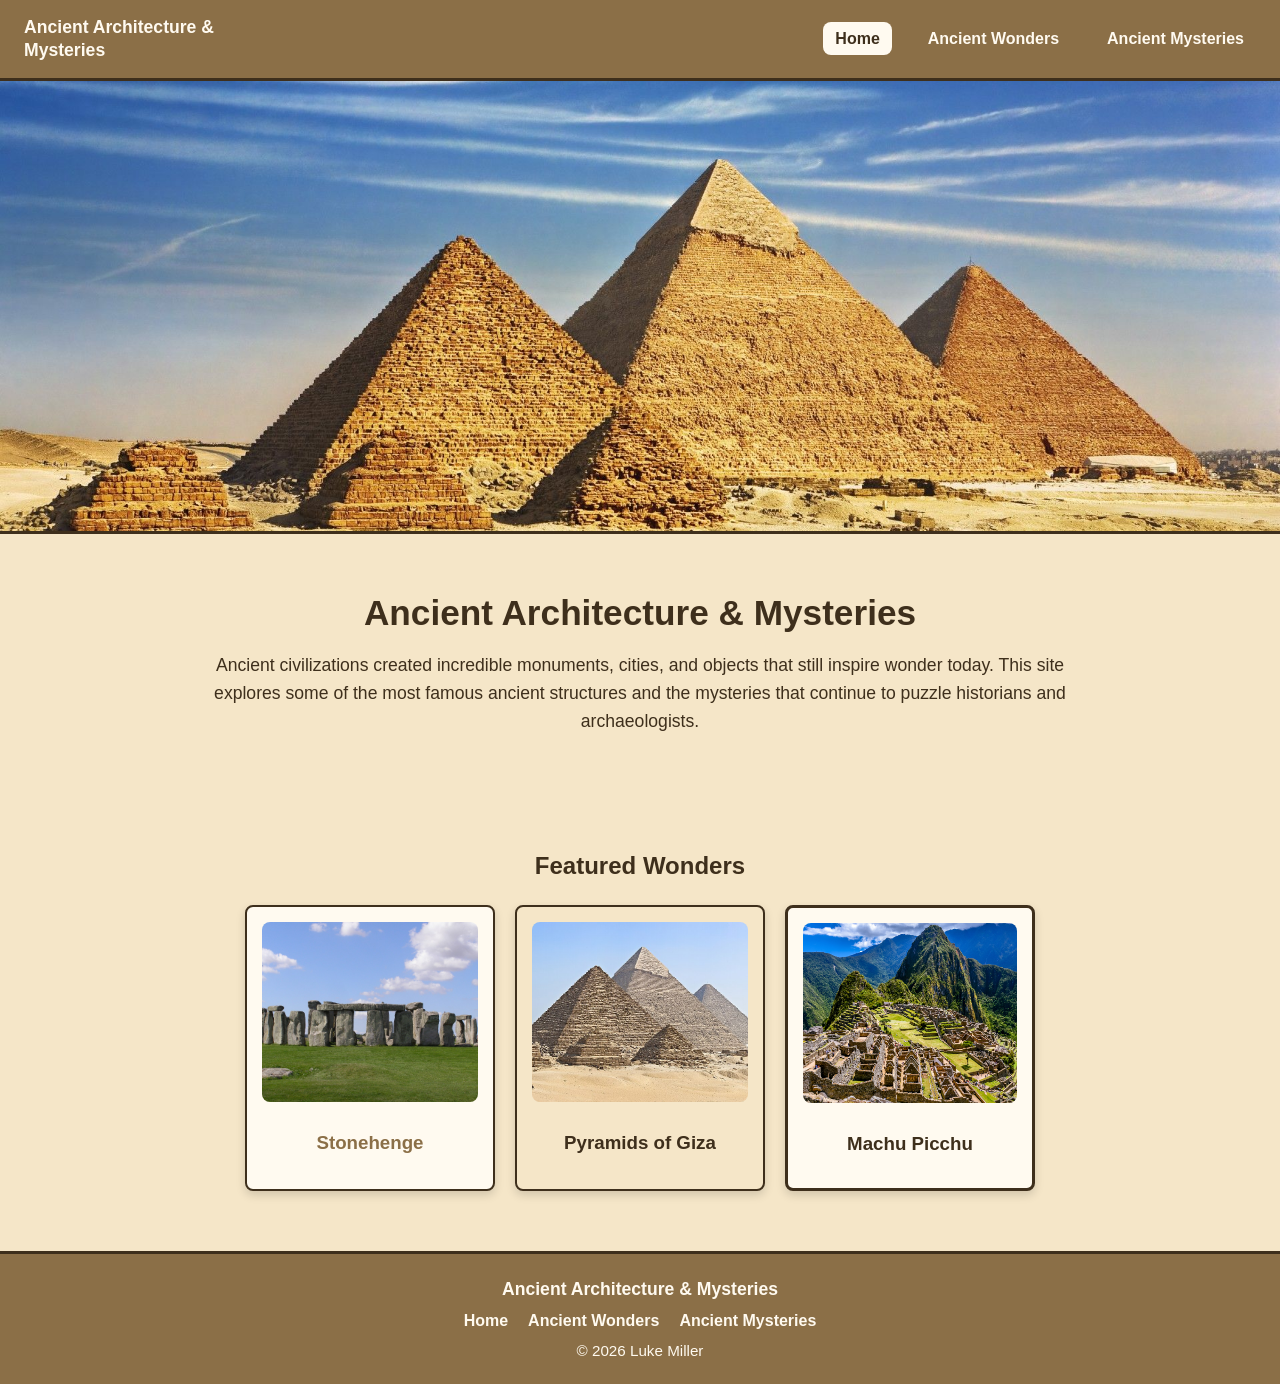
<file: index.html>
<!DOCTYPE html>
<html lang="en">

<head>
    <meta charset="UTF-8">
    <meta name="viewport" content="width=device-width, initial-scale=1.0">
    <title>Ancient Architecture and Mysteries</title>
    <link rel="icon" type="image/png" href="images/favicon.ico">
    <link rel="stylesheet" href="css/style.css">
</head>

<body>
    <header>
        <nav class="navbar">
            <div class="logo">Ancient Architecture & Mysteries</div>

            <input type="checkbox" id="menu-toggle">
            <label for="menu-toggle" class="hamburger">&#9776;</label>

            <ul class="nav-links">
                <li><a href="index.html" class="active">Home</a></li>
                <li><a href="wonders.html">Ancient Wonders</a></li>
                <li><a href="mysteries.html">Ancient Mysteries</a></li>
            </ul>
        </nav>
    </header>

    <main>
        <section class="hero">
            <img src="images/pyramids-hero.jpg" alt="The Pyramids of Giza" class="hero-image">

            <div class="hero-text">
                <h1>Ancient Architecture & Mysteries</h1>
                <p>
                    Ancient civilizations created incredible monuments, cities, and objects that still inspire wonder
                    today.
                    This site explores some of the most famous ancient structures and the mysteries that continue to
                    puzzle historians and archaeologists.
                </p>
            </div>
        </section>

        <section class="featured">
            <h2>Featured Wonders</h2>

            <div class="featured-container">
                <div class="featured-card">
                    <img src="images/stonehenge.jpg" alt="Stonehenge">
                    <h3>Stonehenge</h3>
                </div>

                <div class="featured-card">
                    <img src="images/pyramids.jpg" alt="Pyramids of Giza">
                    <h3>Pyramids of Giza</h3>
                </div>

                <div class="featured-card">
                    <img src="images/machu-picchu.jpg" alt="Machu Picchu">
                    <h3>Machu Picchu</h3>
                </div>
            </div>
        </section>
    </main>

    <footer class="site-footer">
        <div class="footer-content">
            <p class="footer-title">Ancient Architecture & Mysteries</p>

            <div class="footer-links">
                <a href="index.html">Home</a>
                <a href="wonders.html">Ancient Wonders</a>
                <a href="mysteries.html">Ancient Mysteries</a>
            </div>

            <p class="footer-copy">&copy; 2026 Luke Miller</p>
        </div>
    </footer>

</body>

</html>
</file>
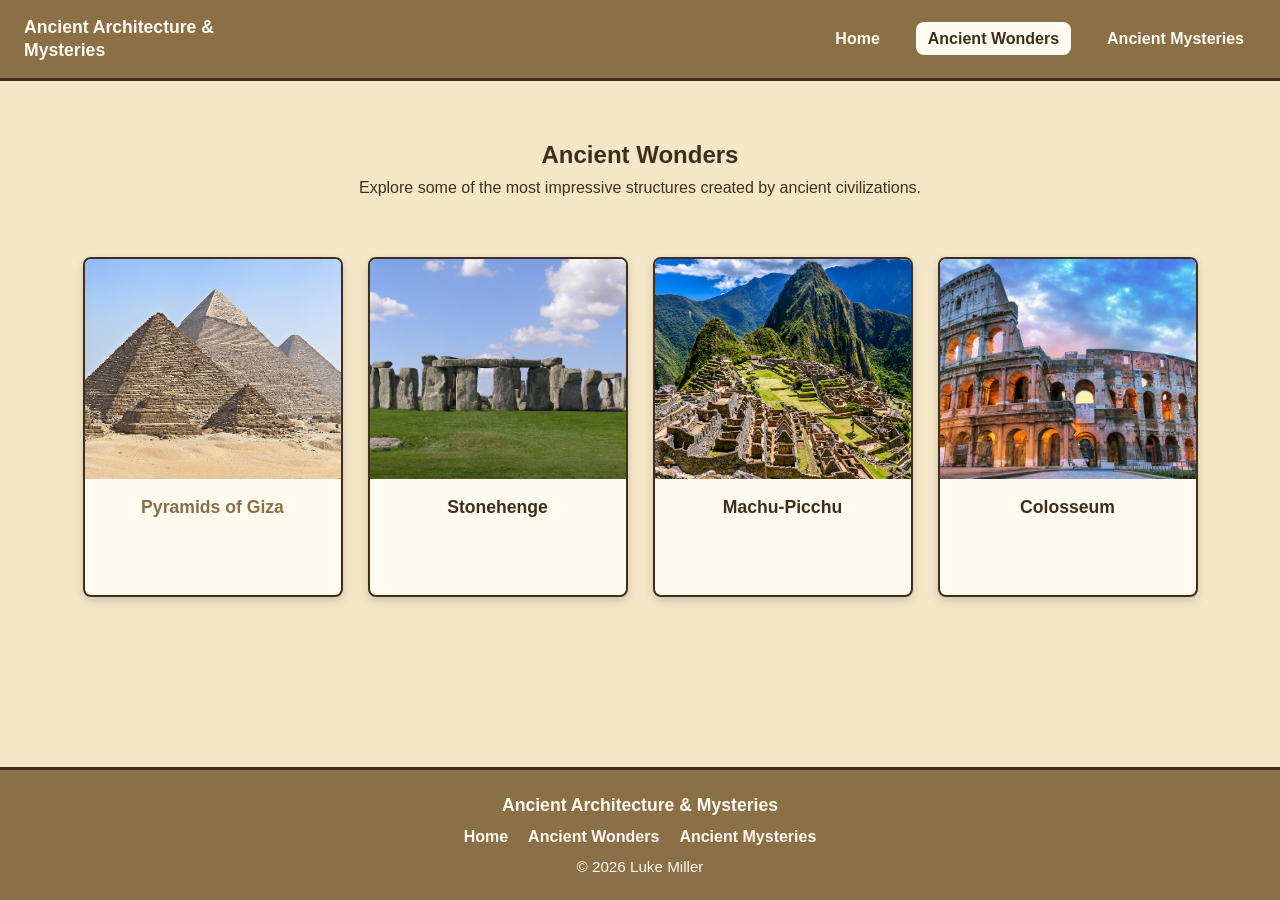
<file: wonders.html>
<!DOCTYPE html>
<html lang="en">

<head>
    <meta charset="UTF-8">
    <meta name="viewport" content="width=device-width, initial-scale=1.0">
    <title>Ancient Architecture and Mysteries</title>
    <link rel="icon" type="image/png" href="images/favicon.ico">
    <link rel="stylesheet" href="css/style.css">
</head>

<body>
    <header>
        <nav class="navbar">
            <div class="logo">Ancient Architecture & Mysteries</div>

            <input type="checkbox" id="menu-toggle">
            <label for="menu-toggle" class="hamburger">&#9776;</label>

            <ul class="nav-links">
                <li><a href="index.html">Home</a></li>
                <li><a href="wonders.html" class="active">Ancient Wonders</a></li>
                <li><a href="mysteries.html">Ancient Mysteries</a></li>
            </ul>
        </nav>
    </header>
    <main>

        <section class="page-header">
            <h1>Ancient Wonders</h1>
            <p>Explore some of the most impressive structures created by ancient civilizations.</p>
        </section>

        <section class="wonders-container">

            <div class="flip-card">

                <div class="flip-card-inner">

                    <div class="flip-card-front">
                        <img src="images/pyramids.jpg" alt="Pyramids of Giza">
                        <h3>Pyramids of Giza</h3>
                    </div>

                    <div class="flip-card-back">
                        <h3>Pyramids of Giza</h3>
                        <p>Built around 2560 BC in Egypt.</p>
                        <p>The largest pyramid was built for Pharaoh Khufu.</p>
                    </div>

                </div>

            </div>

            <div class="flip-card">
                <div class="flip-card-inner">

                    <div class="flip-card-front">
                        <img src="images/stonehenge.jpg">
                        <h3>Stonehenge</h3>
                    </div>

                    <div class="flip-card-back">
                        <h3>Stonehenge</h3>
                        <p>Located in England.</p>
                        <p>Built between 3000 and 2000 BC.</p>
                    </div>

                </div>
            </div>
  <div class="flip-card">
                <div class="flip-card-inner">

                    <div class="flip-card-front">
                        <img src="images/machu-picchu.jpg">
                        <h3>Machu-Picchu</h3>
                    </div>

                    <div class="flip-card-back">
                        <h3>Machu-Picchu</h3>
                        <p>Located in Peru.</p>
                        <p>Built around 1450 AD.</p>
                    </div>

                </div>
            </div>

             <div class="flip-card">
                <div class="flip-card-inner">

                    <div class="flip-card-front">
                        <img src="images/colosseum.jpg">
                        <h3>Colosseum</h3>
                    </div>

                    <div class="flip-card-back">
                        <h3>Colosseum</h3>
                        <p>Located in Rome.</p>
                        <p>Built around 70 AD</p>
                    </div>

                </div>
            </div>

        </section>

    </main>

    <footer class="site-footer">
        <div class="footer-content">
            <p class="footer-title">Ancient Architecture & Mysteries</p>

            <div class="footer-links">
                <a href="index.html">Home</a>
                <a href="wonders.html">Ancient Wonders</a>
                <a href="mysteries.html">Ancient Mysteries</a>
            </div>

            <p class="footer-copy">&copy; 2026 Luke Miller</p>
        </div>
    </footer>
</body>

</html>
</file>
<file: css/style.css>
.navbar {
  display: flex;
  justify-content: space-between;
  align-items: center;
  background-color: #8b6f47;
  color: #fffaf0;
  padding: 16px 24px;
  position: relative;
  border-bottom: 3px solid #3e2f1c;
}
.logo {
  font-size: 1.1rem;
  font-weight: bold;
  max-width: 260px;
  line-height: 1.3;
}
.navbar input[type="checkbox"] {
  display: none;
}
.hamburger {
  display: none;
  font-size: 2rem;
  cursor: pointer;
  color: #fffaf0;
}
.nav-links {
  list-style: none;
  display: flex;
  gap: 24px;
  margin: 0;
  padding: 0;
}
.nav-links li {
  margin: 0;
}
.nav-links li a {
  color: #fffaf0;
  text-decoration: none;
  font-weight: bold;
  padding: 8px 12px;
  border-radius: 8px;
  transition: background-color 0.3s ease, color 0.3s ease;
}
.nav-links li a:hover {
  background-color: #c2a878;
  color: #3e2f1c;
}
.nav-links li a.active {
  background-color: #fffaf0;
  color: #3e2f1c;
}
@media (max-width: 768px) {
  .navbar {
    flex-wrap: wrap;
    padding: 16px 20px;
  }
  .logo {
    max-width: 80%;
    font-size: 1rem;
  }
  .hamburger {
    display: block;
  }
  .nav-links {
    display: none;
    flex-direction: column;
    width: 100%;
    margin-top: 15px;
    gap: 10px;
    background-color: #8b6f47;
    text-align: center;
    padding-bottom: 10px;
  }
  .nav-links li a {
    display: block;
    width: 100%;
    padding: 12px 0;
  }
  .navbar input[type="checkbox"]:checked + .hamburger + .nav-links {
    display: flex;
  }
}
.wonders-container,
.mysteries-container {
  display: flex;
  justify-content: center;
  gap: 25px;
  flex-wrap: wrap;
  padding: 20px;
}
.flip-card {
  width: 260px;
  height: 340px;
  perspective: 1000px;
}
.flip-card-inner {
  position: relative;
  width: 100%;
  height: 100%;
  transition: transform 0.7s;
  transform-style: preserve-3d;
}
.flip-card:hover .flip-card-inner {
  transform: rotateY(180deg);
}
.flip-card-front,
.flip-card-back {
  position: absolute;
  width: 100%;
  height: 100%;
  border: 2px solid #3e2f1c;
  border-radius: 8px;
  backface-visibility: hidden;
  overflow: hidden;
  box-sizing: border-box;
  background-color: #fffaf0;
  box-shadow: 0 4px 10px rgba(0, 0, 0, 0.15);
}
.flip-card-front {
  display: flex;
  flex-direction: column;
}
.flip-card-front img {
  width: 100%;
  height: 220px;
  object-fit: cover;
  display: block;
}
.flip-card-front h3 {
  margin: 0;
  padding: 18px 12px;
  text-align: center;
  font-size: 1.1rem;
  color: #3e2f1c;
}
.flip-card-back {
  transform: rotateY(180deg);
  padding: 20px;
  display: flex;
  flex-direction: column;
  justify-content: center;
  text-align: center;
}
.flip-card-back h3 {
  margin-top: 0;
  margin-bottom: 15px;
  color: #3e2f1c;
}
.flip-card-back p {
  margin: 8px 0;
  line-height: 1.5;
}
.flip-card:first-child .flip-card-front h3 {
  color: #8b6f47;
}
.flip-card:nth-child(even) .flip-card-back {
  background-color: #f5e6c8;
}
.flip-card:last-child .flip-card-back {
  border-width: 3px;
}
.flip-card-back p:first-of-type {
  font-weight: bold;
}
@media (max-width: 768px) {
  .flip-card,
  .featured-card {
    width: 90%;
    max-width: 300px;
  }
}
.featured-container {
  display: flex;
  justify-content: center;
  gap: 25px;
  flex-wrap: wrap;
}
.featured-card {
  width: 260px;
  background-color: #fffaf0;
  border: 2px solid #3e2f1c;
  border-radius: 8px;
  overflow: hidden;
  box-sizing: border-box;
  box-shadow: 0 4px 10px rgba(0, 0, 0, 0.15);
}
.featured-card img {
  width: 100%;
  height: 220px;
  object-fit: cover;
  display: block;
}
.featured-card h3 {
  margin: 0;
  padding: 18px 12px;
  text-align: center;
  color: #3e2f1c;
}
.featured-card:first-child h3 {
  color: #8b6f47;
}
.featured-card:nth-child(even) {
  background-color: #f5e6c8;
}
.featured-card:last-child {
  border-width: 3px;
}
.site-footer {
  background-color: #8b6f47;
  color: #fffaf0;
  padding: 25px 20px;
  margin-top: 40px;
  border-top: 3px solid #3e2f1c;
}
.footer-content {
  max-width: 1100px;
  margin: 0 auto;
  text-align: center;
}
.footer-title {
  font-size: 1.1rem;
  font-weight: bold;
  margin: 0 0 12px 0;
}
.footer-links {
  display: flex;
  justify-content: center;
  gap: 20px;
  flex-wrap: wrap;
  margin-bottom: 12px;
}
.footer-links a {
  color: #fffaf0;
  text-decoration: none;
  font-weight: bold;
}
.footer-links a:hover {
  color: #f5e6c8;
  text-decoration: underline;
}
.footer-copy {
  margin: 0;
  font-size: 0.95rem;
}
@media (max-width: 768px) {
  .footer-links {
    flex-direction: column;
    gap: 10px;
  }
  .footer-title {
    font-size: 1rem;
  }
  .footer-copy {
    font-size: 0.9rem;
  }
}
body {
  margin: 0;
  font-family: Arial, sans-serif;
  background-color: #f5e6c8;
  color: #3e2f1c;
  display: flex;
  flex-direction: column;
  min-height: 100vh;
}
main {
  padding: 0;
  flex: 1;
}
.hero {
  text-align: center;
  padding-bottom: 30px;
}
.hero-image {
  width: 100%;
  max-height: 450px;
  object-fit: cover;
  display: block;
  border-bottom: 3px solid #3e2f1c;
}
.hero-text {
  max-width: 900px;
  margin: 0 auto;
  padding: 30px 20px;
}
.hero-text h1 {
  margin-bottom: 15px;
  font-size: 2.2rem;
}
.hero-text p {
  font-size: 1.1rem;
  line-height: 1.6;
}
.featured {
  padding: 20px;
  text-align: center;
}
.featured h2 {
  margin-bottom: 25px;
}
.featured-container {
  display: flex;
  justify-content: center;
  gap: 20px;
  flex-wrap: wrap;
}
.featured-card {
  background-color: #fffaf0;
  border: 2px solid #3e2f1c;
  border-radius: 8px;
  width: 250px;
  padding: 15px;
}
.featured-card img {
  width: 100%;
  height: 180px;
  object-fit: cover;
  border-radius: 8px;
}
.featured-card h3 {
  margin-top: 12px;
  margin-bottom: 0;
}
.page-header {
  text-align: center;
  padding: 40px 20px;
}
.page-header h1 {
  margin-bottom: 10px;
}
.page-header p {
  max-width: 700px;
  margin: 0 auto;
}
.mystery-form-section {
  max-width: 700px;
  margin: 40px auto;
  padding: 25px;
  background-color: #fffaf0;
  border: 2px solid #3e2f1c;
  border-radius: 8px;
}
.mystery-form-section h2,
.mystery-form-section p {
  text-align: center;
}
.mystery-form {
  display: flex;
  flex-direction: column;
  gap: 18px;
}
.form-group {
  display: flex;
  flex-direction: column;
  gap: 8px;
}
.mystery-form label {
  font-weight: bold;
}
.mystery-form input[type="text"],
.mystery-form textarea {
  padding: 10px;
  border: 2px solid #3e2f1c;
  border-radius: 8px;
  font-family: Arial, sans-serif;
}
.mystery-form fieldset {
  border: 2px solid #3e2f1c;
  border-radius: 8px;
  padding: 15px;
}
.mystery-form legend {
  font-weight: bold;
  padding: 0 8px;
}
.mystery-form fieldset label {
  display: block;
  margin-bottom: 10px;
  font-weight: normal;
}
.mystery-form button {
  background-color: #8b6f47;
  color: #fffaf0;
  border: none;
  border-radius: 8px;
  padding: 12px;
  font-size: 1rem;
  font-weight: bold;
  cursor: pointer;
}
.mystery-form button:hover {
  background-color: #3e2f1c;
}
</file>
